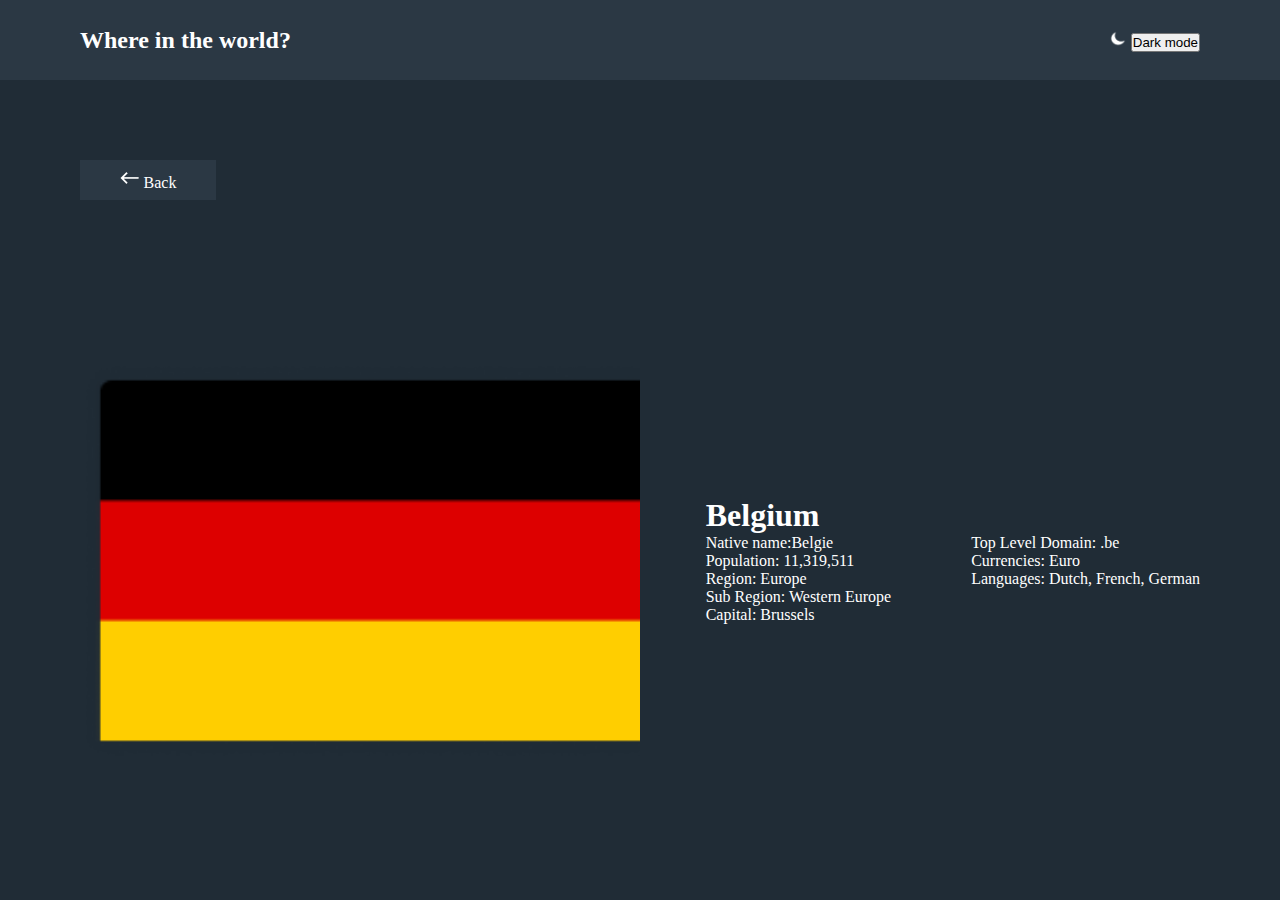
<file: about.html>
<!DOCTYPE html>
<html lang="en">

<head>
    <meta charset="UTF-8">
    <meta name="viewport" content="width=device-width, initial-scale=1.0">
    <title>Document</title>
    <link rel="stylesheet" href="./style.css">
</head>

<body>

    <header>
        <div class="hh"> Where in the world?</div>

        <div class="dark">
            <img src="Group 3 (1).png" alt="" class="ss">
            <button class="k">Dark mode</button>
        </div>
    </header>

    <div class="ma">
        <a class="yu" href="./index.html"><img src="call-made.png" alt="" class="ww">Back</a>
    </div>



    <div class="tr">

        <div class="pma"></div>

        <div class="wbu">

            <div class="kja">
                <h1 class="">Belgium</h1>
                <p c>Native name:Belgie</p>
                <p>Population: 11,319,511</p>
                <p>Region: Europe</p>
                <p>Sub Region: Western Europe</p>
                <p>Capital: Brussels</p>
            </div>

            <div>
                <p>Top Level Domain: .be</p>
                <p>Currencies: Euro</p>
                <p>Languages: Dutch, French, German</p>
            </div>

          
           
        </div>




    </div>
    
   

</body>

</html>
</file>
<file: style.css>
* {
    padding: 0;
    margin: 0;
    box-sizing: border-box;
}

header {
    background-color: #2B3844;
    display: flex;
    justify-content: space-between;
    align-items: center;
    height: 80px;
    width: 100%;
    padding: 0px 80px;
}

.k {}



form {
    width: 400px;
}

input {
    padding: 4px 10px;
    border: 0;
    font-size: 16px;
}

.search {
    background-color: #2B3844;
    color: white;

}

.ss {
    width: 18px;
    height: 18px;
}

.hh {
    color: white;
    font-size: 24px;
    font-weight: 800;
}

.sea {
    margin-top: 80px;
    width: 480px;
    height: 56px;
    padding-left: 80px;
}

section {
    padding: 20px;
}

body {
    background-color: #202C36;
}

.box {
    width: 264px;
    height: 336px;
    background-color: #2B3844;

}

.con {
    gap: 30px;
    display: flex;
    justify-content: center;
    align-items: center;
    padding: 50px;
    flex-wrap: wrap;
    background: #202C36;

}

h2 {
    color: white;
}

p {
    color: white;
}

.gg {
    text-decoration: none;
    color: white;
    margin-left: 80px;
}

a {
    text-decoration: none;
    color: white;
}

.ima {
    width: 560px;
}

.im {

    padding: 24px;
}

img {
    width: 100%;
    height: 160px;
}

.ww {
    margin-right: 4px;
    max-width: 20px;
    max-height: 20px;
}

.ma {
    background-color: #2B3844;
    width: 136px;
    height: 40px;
    margin: 80px;
    display: flex;
    justify-content: center;
    align-items: center;
}

.pma {
    background: url('./1280px-Flag_of_Germany.svg.png');
    background-size: cover;
    width: 560px;
    height: 401px;
}

.tr {
    display: flex;
    justify-content: space-between;
    align-items: center;
    padding: 80px;

}

.wbu {
    display: flex;


    justify-content: space-around;
    align-items: center;
    gap: 80px;
  
}

h1 {
    color: white;
}

.kja {}

.bk {
    background: #2B3844;
    color: white;
}


@media screen and (max-width:576px) {

    header {
        padding: 30px 16px;
        font-size: 4px;
        font-weight: 100;
    }

    .sea {
        width: 100%;
        margin-left: 34px;
    }

    .hh {
        width: 334px;
        height: 48px;
    }

    .con {
        padding: 30px;
    }

.tr{
    display: flex;
  flex-direction: column;

}

}

/*
@media (min-width:577px) and (max-width:768px) {}


@media (min-width:769px) and (max-width:1024px) {

    .box {
        width: 150px;
        height: 150px;
    }

}
</file>
